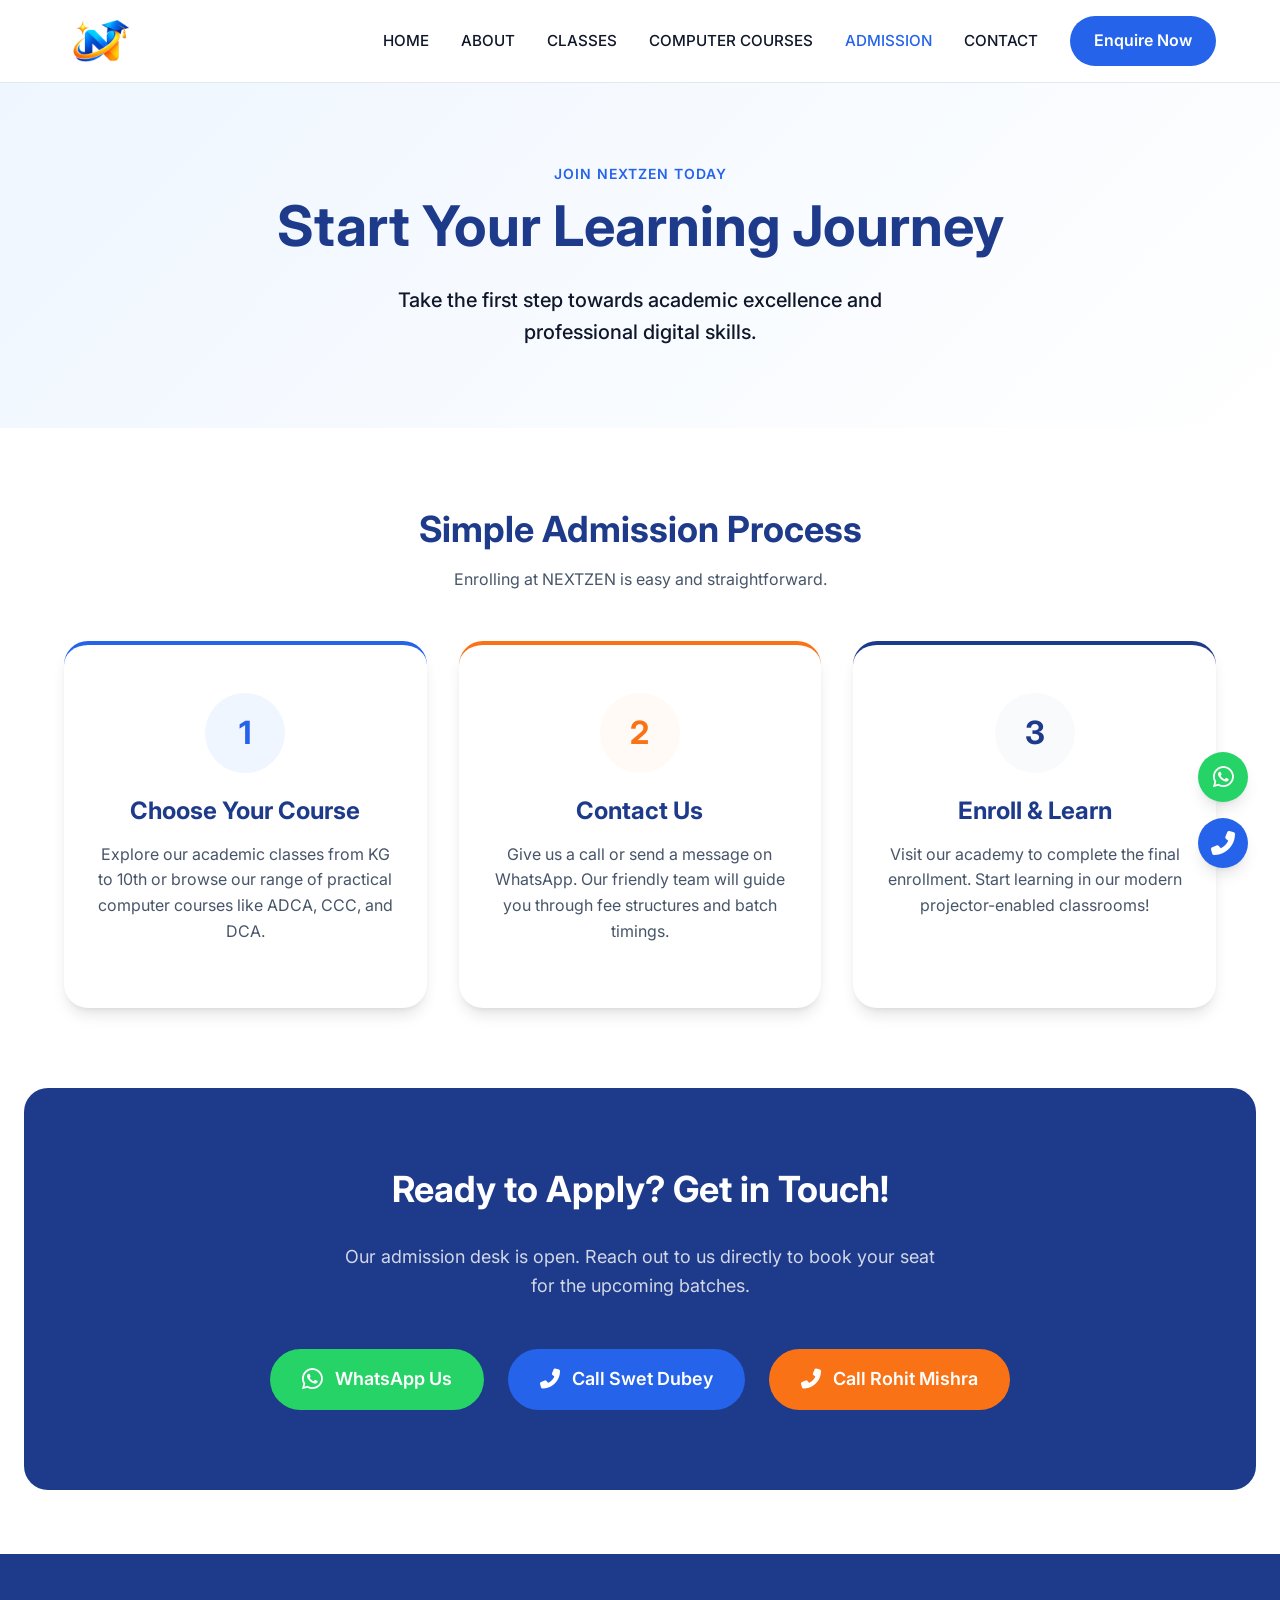
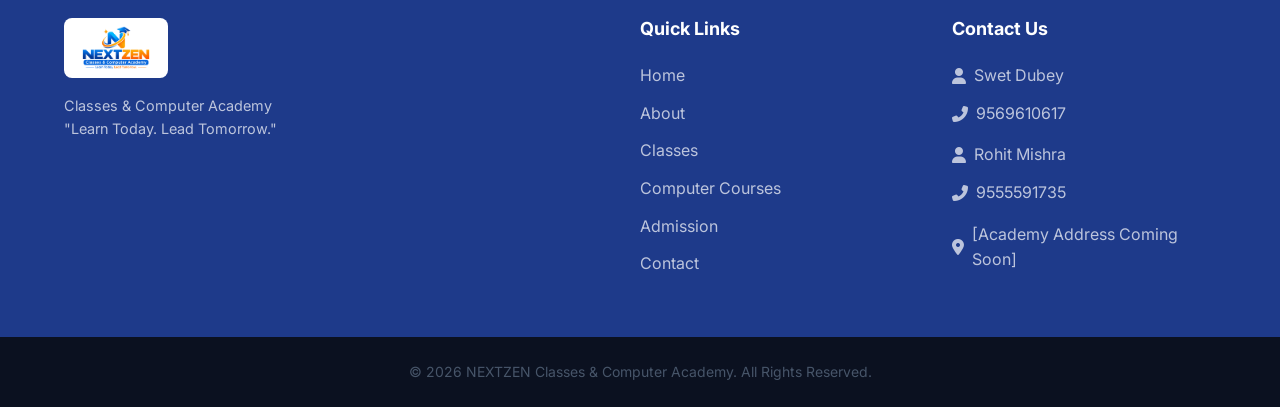
<file: admission.html>
﻿<!DOCTYPE html>
<html lang="en">
<head>
    <meta charset="UTF-8">
    <meta name="viewport" content="width=device-width, initial-scale=1.0">
    <title>Admission | NEXTZEN</title>
    <meta name="description" content="Start your learning journey at NEXTZEN Classes & Computer Academy. Contact us for admission.">
    <link rel="stylesheet" href="https://cdnjs.cloudflare.com/ajax/libs/font-awesome/6.4.0/css/all.min.css">
    <link rel="stylesheet" href="css/style.css">
</head>
<body>

    <!-- Header -->
    <header class="header">
        <div class="container nav-container">
            <a href="index.html" class="logo">
                <img src="assets/logo.png" alt="NEXTZEN Logo">
            </a>
            <button class="hamburger" aria-label="Toggle navigation">
                <i class="fas fa-bars"></i>
            </button>
            <nav>
                <ul class="nav-menu" style="margin:0; padding:0;">
                    <li><a href="index.html" class="nav-link">HOME</a></li>
                    <li><a href="about.html" class="nav-link">ABOUT</a></li>
                    <li><a href="classes.html" class="nav-link">CLASSES</a></li>
                    <li><a href="computer-courses.html" class="nav-link">COMPUTER COURSES</a></li>
                    <li><a href="admission.html" class="nav-link active">ADMISSION</a></li>
                    <li><a href="contact.html" class="nav-link">CONTACT</a></li>
                    <li><a href="admission.html" class="btn btn-primary btn-nav">Enquire Now</a></li>
                </ul>
            </nav>
        </div>
    </header>

    <!-- Page Header -->
    <section class="section-padding" style="background: linear-gradient(135deg, var(--light-blue), #ffffff); text-align: center; position: relative;">
        <div class="container fade-up">
            <span class="section-subtitle" style="color: var(--primary-blue);">Join NEXTZEN Today</span>
            <h1 style="margin-bottom: 1.5rem; font-size: 3.5rem;">Start Your Learning Journey</h1>
            <p style="font-size: 1.25rem; max-width: 600px; margin: 0 auto; color: var(--text-dark); font-weight: 500;">Take the first step towards academic excellence and professional digital skills.</p>
        </div>
    </section>

    <!-- Admission Steps -->
    <section class="section-padding">
        <div class="container">
            <div class="section-header fade-up">
                <h2>Simple Admission Process</h2>
                <p>Enrolling at NEXTZEN is easy and straightforward.</p>
            </div>
            
            <div style="display: grid; grid-template-columns: repeat(auto-fit, minmax(280px, 1fr)); gap: 2rem; position: relative;">
                
                <div class="fade-up" style="background: var(--white); padding: 3rem 2rem; border-radius: var(--radius-lg); text-align: center; box-shadow: var(--shadow-lg); border-top: 4px solid var(--primary-blue);">
                    <div style="width: 80px; height: 80px; background: var(--light-blue); color: var(--primary-blue); border-radius: 50%; display: flex; align-items: center; justify-content: center; font-size: 2rem; font-weight: bold; margin: 0 auto 1.5rem auto;">
                        1
                    </div>
                    <h3 style="margin-bottom: 1rem;">Choose Your Course</h3>
                    <p style="color: var(--text-muted);">Explore our academic classes from KG to 10th or browse our range of practical computer courses like ADCA, CCC, and DCA.</p>
                </div>
                
                <div class="fade-up" style="animation-delay: 0.2s; background: var(--white); padding: 3rem 2rem; border-radius: var(--radius-lg); text-align: center; box-shadow: var(--shadow-lg); border-top: 4px solid var(--bright-orange);">
                    <div style="width: 80px; height: 80px; background: #fffaf5; color: var(--bright-orange); border-radius: 50%; display: flex; align-items: center; justify-content: center; font-size: 2rem; font-weight: bold; margin: 0 auto 1.5rem auto;">
                        2
                    </div>
                    <h3 style="margin-bottom: 1rem;">Contact Us</h3>
                    <p style="color: var(--text-muted);">Give us a call or send a message on WhatsApp. Our friendly team will guide you through fee structures and batch timings.</p>
                </div>
                
                <div class="fade-up" style="animation-delay: 0.4s; background: var(--white); padding: 3rem 2rem; border-radius: var(--radius-lg); text-align: center; box-shadow: var(--shadow-lg); border-top: 4px solid var(--dark-blue);">
                    <div style="width: 80px; height: 80px; background: var(--bg-gray); color: var(--dark-blue); border-radius: 50%; display: flex; align-items: center; justify-content: center; font-size: 2rem; font-weight: bold; margin: 0 auto 1.5rem auto;">
                        3
                    </div>
                    <h3 style="margin-bottom: 1rem;">Enroll & Learn</h3>
                    <p style="color: var(--text-muted);">Visit our academy to complete the final enrollment. Start learning in our modern projector-enabled classrooms!</p>
                </div>
                
            </div>
        </div>
    </section>

    <!-- Direct Contact Options (Replaces the Form) -->
    <section class="section-padding" style="background-color: var(--dark-blue); color: var(--white); border-radius: var(--radius-lg); margin: 0 1.5rem 4rem 1.5rem;">
        <div class="container fade-up text-center">
            <h2 style="color: var(--white); margin-bottom: 2rem;">Ready to Apply? Get in Touch!</h2>
            <p style="font-size: 1.125rem; max-width: 600px; margin: 0 auto 3rem auto; color: rgba(255, 255, 255, 0.8);">Our admission desk is open. Reach out to us directly to book your seat for the upcoming batches.</p>
            
            <div style="display: flex; flex-wrap: wrap; justify-content: center; gap: 1.5rem;">
                <a href="https://wa.me/919569610617" target="_blank" class="btn" style="background-color: #25D366; color: white; display: flex; align-items: center; gap: 0.75rem; padding: 1rem 2rem; font-size: 1.125rem;">
                    <i class="fab fa-whatsapp" style="font-size: 1.5rem;"></i> WhatsApp Us
                </a>
                <a href="tel:+919569610617" class="btn btn-primary" style="display: flex; align-items: center; gap: 0.75rem; padding: 1rem 2rem; font-size: 1.125rem;">
                    <i class="fas fa-phone-alt" style="font-size: 1.25rem;"></i> Call Swet Dubey
                </a>
                <a href="tel:+919555591735" class="btn btn-secondary" style="display: flex; align-items: center; gap: 0.75rem; padding: 1rem 2rem; font-size: 1.125rem;">
                    <i class="fas fa-phone-alt" style="font-size: 1.25rem;"></i> Call Rohit Mishra
                </a>
            </div>
        </div>
    </section>

    <!-- Footer -->
    <footer class="footer">
        <div class="container">
            <div class="footer-grid">
                <div>
                    <a href="index.html" class="footer-logo">
                        <img src="assets/full_size_logo.png" alt="NEXTZEN Logo">
                    </a>
                    <p class="footer-tagline">Classes & Computer Academy<br>"Learn Today. Lead Tomorrow."</p>
                </div>
                
                <div>
                    <h4>Quick Links</h4>
                    <ul class="footer-links">
                        <li><a href="index.html">Home</a></li>
                        <li><a href="about.html">About</a></li>
                        <li><a href="classes.html">Classes</a></li>
                        <li><a href="computer-courses.html">Computer Courses</a></li>
                        <li><a href="admission.html">Admission</a></li>
                        <li><a href="contact.html">Contact</a></li>
                    </ul>
                </div>
                
                <div>
                    <h4>Contact Us</h4>
                    <ul class="footer-contact">
                        <li><i class="fas fa-user"></i> Swet Dubey</li>
                        <li><i class="fas fa-phone-alt"></i> <a href="tel:+919569610617">9569610617</a></li>
                        <li style="margin-top: 1rem;"><i class="fas fa-user"></i> Rohit Mishra</li>
                        <li><i class="fas fa-phone-alt"></i> <a href="tel:+919555591735">9555591735</a></li>
                        <li style="margin-top: 1rem;"><i class="fas fa-map-marker-alt"></i> [Academy Address Coming Soon]</li>
                    </ul>
                </div>
            </div>
        </div>
        <div class="footer-bottom">
            <div class="container">
                <p style="margin: 0;">&copy; 2026 NEXTZEN Classes & Computer Academy. All Rights Reserved.</p>
            </div>
        </div>
    </footer>

    <!-- Floating Contacts -->
    <div class="floating-contacts">
        <a href="https://wa.me/919569610617" target="_blank" class="float-btn float-whatsapp" aria-label="WhatsApp">
            <i class="fab fa-whatsapp"></i>
        </a>
        <a href="tel:+919569610617" class="float-btn float-call" aria-label="Call">
            <i class="fas fa-phone-alt"></i>
        </a>
    </div>

    <script src="js/script.js"></script>
</body>
</html>
</file>
<file: css/style.css>
@import url('https://fonts.googleapis.com/css2?family=Inter:wght@300;400;500;600;700;800&display=swap');

:root {
  --primary-blue: #2563eb;
  --dark-blue: #1e3a8a;
  --bright-orange: #f97316;
  --light-blue: #eff6ff;
  --white: #ffffff;
  --text-dark: #0f172a;
  --text-muted: #475569;
  --bg-gray: #f8fafc;
  --border-color: #e2e8f0;
  
  --radius-sm: 8px;
  --radius-md: 16px;
  --radius-lg: 24px;
  --radius-full: 9999px;
  
  --shadow-sm: 0 1px 2px 0 rgba(0,0,0,0.05);
  --shadow-md: 0 4px 6px -1px rgba(0,0,0,0.1), 0 2px 4px -2px rgba(0,0,0,0.1);
  --shadow-lg: 0 10px 15px -3px rgba(0,0,0,0.1), 0 4px 6px -4px rgba(0,0,0,0.1);
  
  --transition: all 0.3s ease;
}

* {
  margin: 0;
  padding: 0;
  box-sizing: border-box;
}

html {
  scroll-behavior: smooth;
}

body {
  font-family: 'Inter', sans-serif;
  color: var(--text-dark);
  background-color: var(--white);
  line-height: 1.6;
}

a {
  text-decoration: none;
  color: inherit;
  transition: var(--transition);
}

ul {
  list-style: none;
}

img {
  max-width: 100%;
  height: auto;
  display: block;
}

/* Typography */
h1, h2, h3, h4, h5, h6 {
  color: var(--dark-blue);
  line-height: 1.2;
  font-weight: 700;
}

h1 { font-size: 3rem; margin-bottom: 1rem; }
h2 { font-size: 2.25rem; margin-bottom: 1rem; }
h3 { font-size: 1.5rem; margin-bottom: 0.75rem; }
p { margin-bottom: 1rem; color: var(--text-muted); }

/* Layout */
.container {
  width: 100%;
  max-width: 1200px;
  margin: 0 auto;
  padding: 0 1.5rem;
}

.section-padding {
  padding: 5rem 0;
}

.text-center { text-align: center; }

/* Buttons */
.btn {
  display: inline-block;
  padding: 0.75rem 1.5rem;
  font-weight: 600;
  border-radius: var(--radius-full);
  text-align: center;
  cursor: pointer;
  border: none;
  transition: var(--transition);
  font-size: 1rem;
}

.btn-primary {
  background-color: var(--primary-blue);
  color: var(--white);
}

.btn-primary:hover {
  background-color: var(--dark-blue);
  transform: translateY(-2px);
  box-shadow: var(--shadow-md);
}

.btn-secondary {
  background-color: var(--bright-orange);
  color: var(--white);
}

.btn-secondary:hover {
  background-color: #ea580c;
  transform: translateY(-2px);
  box-shadow: var(--shadow-md);
}

.btn-outline {
  background-color: transparent;
  border: 2px solid var(--primary-blue);
  color: var(--primary-blue);
}

.btn-outline:hover {
  background-color: var(--primary-blue);
  color: var(--white);
}

/* Announcement Bar */
.announcement-bar {
  background-color: var(--dark-blue);
  color: var(--white);
  padding: 0.5rem 0;
  overflow: hidden;
  position: relative;
  display: flex;
  align-items: center;
  z-index: 1000;
}

.announcement-content {
  display: inline-block;
  white-space: nowrap;
  animation: marquee 20s linear infinite;
  font-size: 0.9rem;
  font-weight: 500;
}

.announcement-bar:hover .announcement-content {
  animation-play-state: paused;
}

.announcement-highlight {
  color: var(--bright-orange);
  font-weight: 700;
}

@keyframes marquee {
  0% { transform: translateX(100vw); }
  100% { transform: translateX(-100%); }
}

/* Header */
.header {
  background-color: var(--white);
  padding: 1rem 0;
  position: sticky;
  top: 0;
  z-index: 999;
  transition: var(--transition);
  border-bottom: 1px solid var(--border-color);
}

.header.sticky {
  padding: 0.75rem 0;
  box-shadow: var(--shadow-sm);
}

.nav-container {
  display: flex;
  justify-content: space-between;
  align-items: center;
}

.logo img {
  height: 48px;
  width: auto;
}

.nav-menu {
  display: flex;
  gap: 2rem;
  align-items: center;
}

.nav-link {
  font-weight: 500;
  color: var(--text-dark);
  font-size: 0.95rem;
}

.nav-link:hover, .nav-link.active {
  color: var(--primary-blue);
}

.hamburger {
  display: none;
  cursor: pointer;
  border: none;
  background: none;
  font-size: 1.5rem;
  color: var(--dark-blue);
}

/* Hero Section */
.hero {
  background-color: var(--light-blue);
  padding: 5rem 0;
  position: relative;
  overflow: hidden;
}

.hero-content {
  display: grid;
  grid-template-columns: 1fr 1fr;
  gap: 4rem;
  align-items: center;
}

.hero-badge {
  display: inline-block;
  background-color: rgba(37, 99, 235, 0.1);
  color: var(--primary-blue);
  padding: 0.5rem 1rem;
  border-radius: var(--radius-full);
  font-size: 0.875rem;
  font-weight: 600;
  margin-bottom: 1.5rem;
}

.hero-title {
  font-size: 3.5rem;
  font-weight: 800;
  margin-bottom: 1.5rem;
}

.hero-desc {
  font-size: 1.125rem;
  margin-bottom: 2rem;
  max-width: 90%;
}

.hero-actions {
  display: flex;
  gap: 1rem;
  align-items: center;
  flex-wrap: wrap;
  margin-bottom: 2rem;
}

.hero-contacts {
  display: flex;
  flex-direction: column;
  gap: 0.5rem;
}

.contact-item {
  display: flex;
  align-items: center;
  gap: 0.5rem;
  font-size: 0.9rem;
  font-weight: 500;
}

.contact-item i {
  color: var(--primary-blue);
}

.hero-visual {
  position: relative;
}

.image-placeholder {
  background-color: var(--border-color);
  border-radius: var(--radius-lg);
  aspect-ratio: 4/3;
  display: flex;
  align-items: center;
  justify-content: center;
  color: var(--text-muted);
  font-weight: 600;
  font-size: 1.25rem;
  box-shadow: var(--shadow-lg);
  position: relative;
  overflow: hidden;
}

.image-placeholder::before {
  content: '';
  position: absolute;
  inset: 0;
  background: linear-gradient(135deg, rgba(37, 99, 235, 0.05), rgba(249, 115, 22, 0.05));
}

.floating-card {
  position: absolute;
  background-color: var(--white);
  padding: 1rem;
  border-radius: var(--radius-md);
  box-shadow: var(--shadow-md);
  font-weight: 600;
  font-size: 0.875rem;
  color: var(--primary-blue);
  display: flex;
  align-items: center;
  gap: 0.75rem;
  animation: float 6s ease-in-out infinite;
}

.floating-card i {
  font-size: 1.25rem;
  color: var(--bright-orange);
}

.fc-1 { top: -20px; left: -20px; animation-delay: 0s; }
.fc-2 { bottom: 40px; right: -20px; animation-delay: 2s; }
.fc-3 { bottom: -20px; left: 40px; animation-delay: 4s; }

@keyframes float {
  0% { transform: translateY(0px); }
  50% { transform: translateY(-10px); }
  100% { transform: translateY(0px); }
}

/* Quick Highlights */
.highlights {
  padding: 4rem 0;
  background-color: var(--white);
  margin-top: -3rem;
  position: relative;
  z-index: 10;
}

.highlights-grid {
  display: grid;
  grid-template-columns: repeat(4, 1fr);
  gap: 1.5rem;
}

.highlight-card {
  background-color: var(--white);
  padding: 2rem 1.5rem;
  border-radius: var(--radius-lg);
  box-shadow: var(--shadow-md);
  text-align: center;
  transition: var(--transition);
  border: 1px solid var(--border-color);
}

.highlight-card:hover {
  transform: translateY(-5px);
  box-shadow: var(--shadow-lg);
  border-color: var(--primary-blue);
}

.highlight-icon {
  width: 60px;
  height: 60px;
  background-color: var(--light-blue);
  color: var(--primary-blue);
  border-radius: var(--radius-full);
  display: flex;
  align-items: center;
  justify-content: center;
  font-size: 1.5rem;
  margin: 0 auto 1rem auto;
}

.highlight-card h4 {
  font-size: 1.125rem;
  margin-bottom: 0.5rem;
}

.highlight-card p {
  font-size: 0.875rem;
  margin-bottom: 0;
}

/* Section Titles */
.section-header {
  text-align: center;
  margin-bottom: 3rem;
}

.section-subtitle {
  color: var(--bright-orange);
  font-weight: 600;
  text-transform: uppercase;
  letter-spacing: 1px;
  font-size: 0.875rem;
  display: block;
  margin-bottom: 0.5rem;
}

/* Feature Section (Projector + Lab) */
.feature-section {
  background-color: var(--bg-gray);
}

.feature-grid {
  display: grid;
  grid-template-columns: 1fr 1fr;
  gap: 2rem;
  margin-bottom: 2rem;
}

.feature-image-card {
  position: relative;
  border-radius: var(--radius-lg);
  overflow: hidden;
  box-shadow: var(--shadow-md);
  aspect-ratio: 16/9;
}

.feature-overlay {
  position: absolute;
  bottom: 0;
  left: 0;
  right: 0;
  background: linear-gradient(to top, rgba(15, 23, 42, 0.9), transparent);
  padding: 2rem;
  color: var(--white);
}

.feature-overlay h3 {
  color: var(--white);
  margin-bottom: 0;
}

.feature-list {
  display: flex;
  flex-wrap: wrap;
  gap: 1.5rem;
  justify-content: center;
  margin-top: 3rem;
}

.feature-list-item {
  display: flex;
  align-items: center;
  gap: 0.5rem;
  font-weight: 500;
}

.feature-list-item i {
  color: var(--primary-blue);
  background-color: var(--light-blue);
  padding: 0.5rem;
  border-radius: 50%;
}

/* Academic Classes */
.academic-section {
  background-color: var(--white);
}

.academic-grid {
  display: grid;
  grid-template-columns: repeat(3, 1fr);
  gap: 2rem;
}

.academic-card {
  background-color: var(--light-blue);
  padding: 2.5rem;
  border-radius: var(--radius-lg);
  text-align: center;
  transition: var(--transition);
}

.academic-card:hover {
  transform: translateY(-5px);
  box-shadow: var(--shadow-md);
}

.academic-card h3 {
  color: var(--primary-blue);
  font-size: 1.5rem;
}

.academic-card h4 {
  font-size: 1.25rem;
  margin-bottom: 1rem;
}

.academic-features {
  text-align: left;
  margin: 1.5rem 0;
}

.academic-features li {
  margin-bottom: 0.5rem;
  display: flex;
  align-items: flex-start;
  gap: 0.5rem;
  font-size: 0.9rem;
}

.academic-features i {
  color: var(--primary-blue);
  margin-top: 0.2rem;
}

/* Computer Courses */
.courses-grid {
  display: grid;
  grid-template-columns: repeat(3, 1fr);
  gap: 2rem;
}

.course-card {
  background-color: var(--white);
  border: 1px solid var(--border-color);
  border-radius: var(--radius-lg);
  padding: 2rem;
  display: flex;
  flex-direction: column;
  transition: var(--transition);
  position: relative;
}

.course-card:hover {
  box-shadow: var(--shadow-lg);
  transform: translateY(-5px);
  border-color: var(--primary-blue);
}

.course-card.featured {
  border-color: var(--bright-orange);
  border-width: 2px;
  background-color: #fffaf5;
}

.featured-badge {
  position: absolute;
  top: -15px;
  right: 20px;
  background-color: var(--bright-orange);
  color: var(--white);
  padding: 0.25rem 1rem;
  border-radius: var(--radius-full);
  font-weight: 700;
  font-size: 0.875rem;
  box-shadow: var(--shadow-sm);
}

.course-header {
  border-bottom: 1px solid var(--border-color);
  padding-bottom: 1rem;
  margin-bottom: 1.5rem;
}

.course-name {
  font-size: 1.5rem;
  color: var(--primary-blue);
  margin-bottom: 0.25rem;
}

.course-full-name {
  font-size: 0.9rem;
  color: var(--text-muted);
}

.course-meta {
  display: flex;
  justify-content: space-between;
  margin-bottom: 1rem;
  font-weight: 600;
}

.course-price {
  font-size: 1.5rem;
  color: var(--dark-blue);
  margin-bottom: 1rem;
}

.course-price span {
  font-size: 0.875rem;
  color: var(--text-muted);
  font-weight: 400;
}

.course-features {
  flex-grow: 1;
  margin-bottom: 1.5rem;
}

.course-features li {
  margin-bottom: 0.5rem;
  display: flex;
  align-items: flex-start;
  gap: 0.5rem;
  font-size: 0.9rem;
}

.course-features i {
  color: var(--bright-orange);
  margin-top: 0.2rem;
}

.free-tag {
  color: var(--bright-orange);
  font-weight: 700;
}

/* Table */
.comparison-table-wrapper {
  overflow-x: auto;
  margin: 3rem 0;
  border-radius: var(--radius-md);
  box-shadow: var(--shadow-md);
}

.comparison-table {
  width: 100%;
  border-collapse: collapse;
  background-color: var(--white);
  text-align: left;
}

.comparison-table th, .comparison-table td {
  padding: 1rem 1.5rem;
  border-bottom: 1px solid var(--border-color);
}

.comparison-table th {
  background-color: var(--dark-blue);
  color: var(--white);
  font-weight: 600;
}

.comparison-table tr:hover {
  background-color: var(--bg-gray);
}

.comparison-table tr.highlight-row {
  background-color: rgba(249, 115, 22, 0.05);
}

.comparison-table tr.highlight-row td {
  font-weight: 600;
}

/* Why Choose Us */
.why-grid {
  display: grid;
  grid-template-columns: repeat(4, 1fr);
  gap: 1.5rem;
}

.why-card {
  background-color: var(--white);
  padding: 2rem 1.5rem;
  border-radius: var(--radius-md);
  text-align: center;
  border: 1px solid var(--border-color);
}

.why-number {
  font-size: 2rem;
  font-weight: 800;
  color: var(--light-blue);
  -webkit-text-stroke: 1px var(--primary-blue);
  margin-bottom: 1rem;
}

.why-card h4 {
  font-size: 1rem;
  margin-bottom: 0;
}

/* CTA Section */
.cta-section {
  background: linear-gradient(135deg, var(--dark-blue), var(--primary-blue));
  color: var(--white);
  padding: 5rem 0;
  text-align: center;
}

.cta-section h2 {
  color: var(--white);
}

.cta-actions {
  display: flex;
  gap: 1rem;
  justify-content: center;
  margin-top: 2rem;
}

/* Footer */
.footer {
  background-color: var(--dark-blue);
  color: var(--white);
  padding: 4rem 0 0 0;
}

.footer-grid {
  display: grid;
  grid-template-columns: 2fr 1fr 1fr;
  gap: 3rem;
  margin-bottom: 3rem;
}

.footer-logo img {
  height: 60px;
  background-color: var(--white);
  padding: 0.5rem;
  border-radius: var(--radius-sm);
  margin-bottom: 1rem;
}

.footer-tagline {
  color: rgba(255, 255, 255, 0.7);
  font-size: 0.9rem;
  margin-bottom: 1rem;
}

.footer h4 {
  color: var(--white);
  margin-bottom: 1.5rem;
  font-size: 1.125rem;
}

.footer-links li {
  margin-bottom: 0.75rem;
}

.footer-links a {
  color: rgba(255, 255, 255, 0.7);
}

.footer-links a:hover {
  color: var(--bright-orange);
}

.footer-contact li {
  margin-bottom: 0.75rem;
  color: rgba(255, 255, 255, 0.7);
  display: flex;
  align-items: center;
  gap: 0.5rem;
}

.footer-bottom {
  background-color: #0b1120;
  padding: 1.5rem 0;
  text-align: center;
  font-size: 0.875rem;
  color: rgba(255, 255, 255, 0.5);
}

/* Floating Buttons */
.floating-contacts {
  position: fixed;
  bottom: 2rem;
  right: 2rem;
  display: flex;
  flex-direction: column;
  gap: 1rem;
  z-index: 99;
}

.float-btn {
  width: 50px;
  height: 50px;
  border-radius: 50%;
  display: flex;
  align-items: center;
  justify-content: center;
  color: var(--white);
  font-size: 1.5rem;
  box-shadow: var(--shadow-lg);
  transition: var(--transition);
}

.float-btn:hover {
  transform: scale(1.1);
}

.float-whatsapp {
  background-color: #25D366;
}

.float-call {
  background-color: var(--primary-blue);
}

/* Animations */
.fade-up {
  opacity: 0;
  transform: translateY(30px);
  transition: opacity 0.6s ease-out, transform 0.6s ease-out;
}

.fade-up.visible {
  opacity: 1;
  transform: translateY(0);
}

/* Forms */
.form-group {
  margin-bottom: 1.5rem;
}

.form-label {
  display: block;
  font-weight: 500;
  margin-bottom: 0.5rem;
}

.form-control, .form-select {
  width: 100%;
  padding: 0.75rem 1rem;
  border: 1px solid var(--border-color);
  border-radius: var(--radius-sm);
  font-family: inherit;
  font-size: 1rem;
  transition: var(--transition);
}

.form-control:focus, .form-select:focus {
  outline: none;
  border-color: var(--primary-blue);
  box-shadow: 0 0 0 3px rgba(37, 99, 235, 0.1);
}

/* Timeline */
.timeline {
  display: flex;
  justify-content: space-between;
  position: relative;
  margin: 3rem 0;
  padding: 0 2rem;
}

.timeline::before {
  content: '';
  position: absolute;
  top: 50%;
  left: 0;
  right: 0;
  height: 4px;
  background-color: var(--light-blue);
  z-index: 1;
  transform: translateY(-50%);
}

.timeline-item {
  position: relative;
  z-index: 2;
  text-align: center;
}

.timeline-icon {
  width: 60px;
  height: 60px;
  background-color: var(--white);
  border: 3px solid var(--primary-blue);
  border-radius: 50%;
  display: flex;
  align-items: center;
  justify-content: center;
  font-size: 1.25rem;
  color: var(--primary-blue);
  margin: 0 auto 1rem auto;
  font-weight: 700;
}

.timeline-item p {
  font-weight: 600;
  color: var(--dark-blue);
  margin-bottom: 0;
}

/* Responsive */
@media (max-width: 992px) {
  .hero-content {
    grid-template-columns: 1fr;
    text-align: center;
  }
  
  .hero-actions {
    justify-content: center;
  }
  
  .hero-contacts {
    align-items: center;
    margin-top: 1rem;
  }
  
  .highlights-grid {
    grid-template-columns: repeat(2, 1fr);
  }
  
  .courses-grid, .academic-grid {
    grid-template-columns: repeat(2, 1fr);
  }
  
  .why-grid {
    grid-template-columns: repeat(2, 1fr);
  }
  
  .footer-grid {
    grid-template-columns: 1fr;
    gap: 2rem;
  }
}

@media (max-width: 768px) {
  h1 { font-size: 2.5rem; }
  h2 { font-size: 2rem; }
  
  .nav-menu {
    position: absolute;
    top: 100%;
    left: 0;
    right: 0;
    background-color: var(--white);
    flex-direction: column;
    gap: 0;
    box-shadow: var(--shadow-md);
    max-height: 0;
    overflow: hidden;
    transition: max-height 0.3s ease;
    z-index: 1000;
  }
  
  .nav-menu.active {
    max-height: 500px;
  }
  
  .nav-menu li {
    width: 100%;
    border-top: 1px solid var(--border-color);
  }
  
  .nav-link {
    display: block;
    padding: 1rem 1.5rem;
  }
  
  .hamburger {
    display: block;
  }
  
  .btn-nav {
    margin: 1rem 1.5rem;
    display: block;
    text-align: center;
  }
  
  .feature-grid {
    grid-template-columns: 1fr;
  }
  
  .courses-grid, .academic-grid {
    grid-template-columns: 1fr;
  }
  
  .cta-actions {
    flex-direction: column;
  }
  
  .timeline {
    flex-direction: column;
    align-items: center;
    gap: 2rem;
    padding: 0;
  }
  
  .timeline::before {
    top: 0;
    bottom: 0;
    left: 50%;
    width: 4px;
    height: 100%;
    transform: translateX(-50%);
  }
}

@media (max-width: 576px) {
  .highlights-grid {
    grid-template-columns: 1fr;
  }
  
  .why-grid {
    grid-template-columns: 1fr;
  }
  
  .floating-contacts {
    bottom: 1rem;
    right: 1rem;
  }
  
  .float-btn {
    width: 45px;
    height: 45px;
    font-size: 1.25rem;
  }
}
</file>
